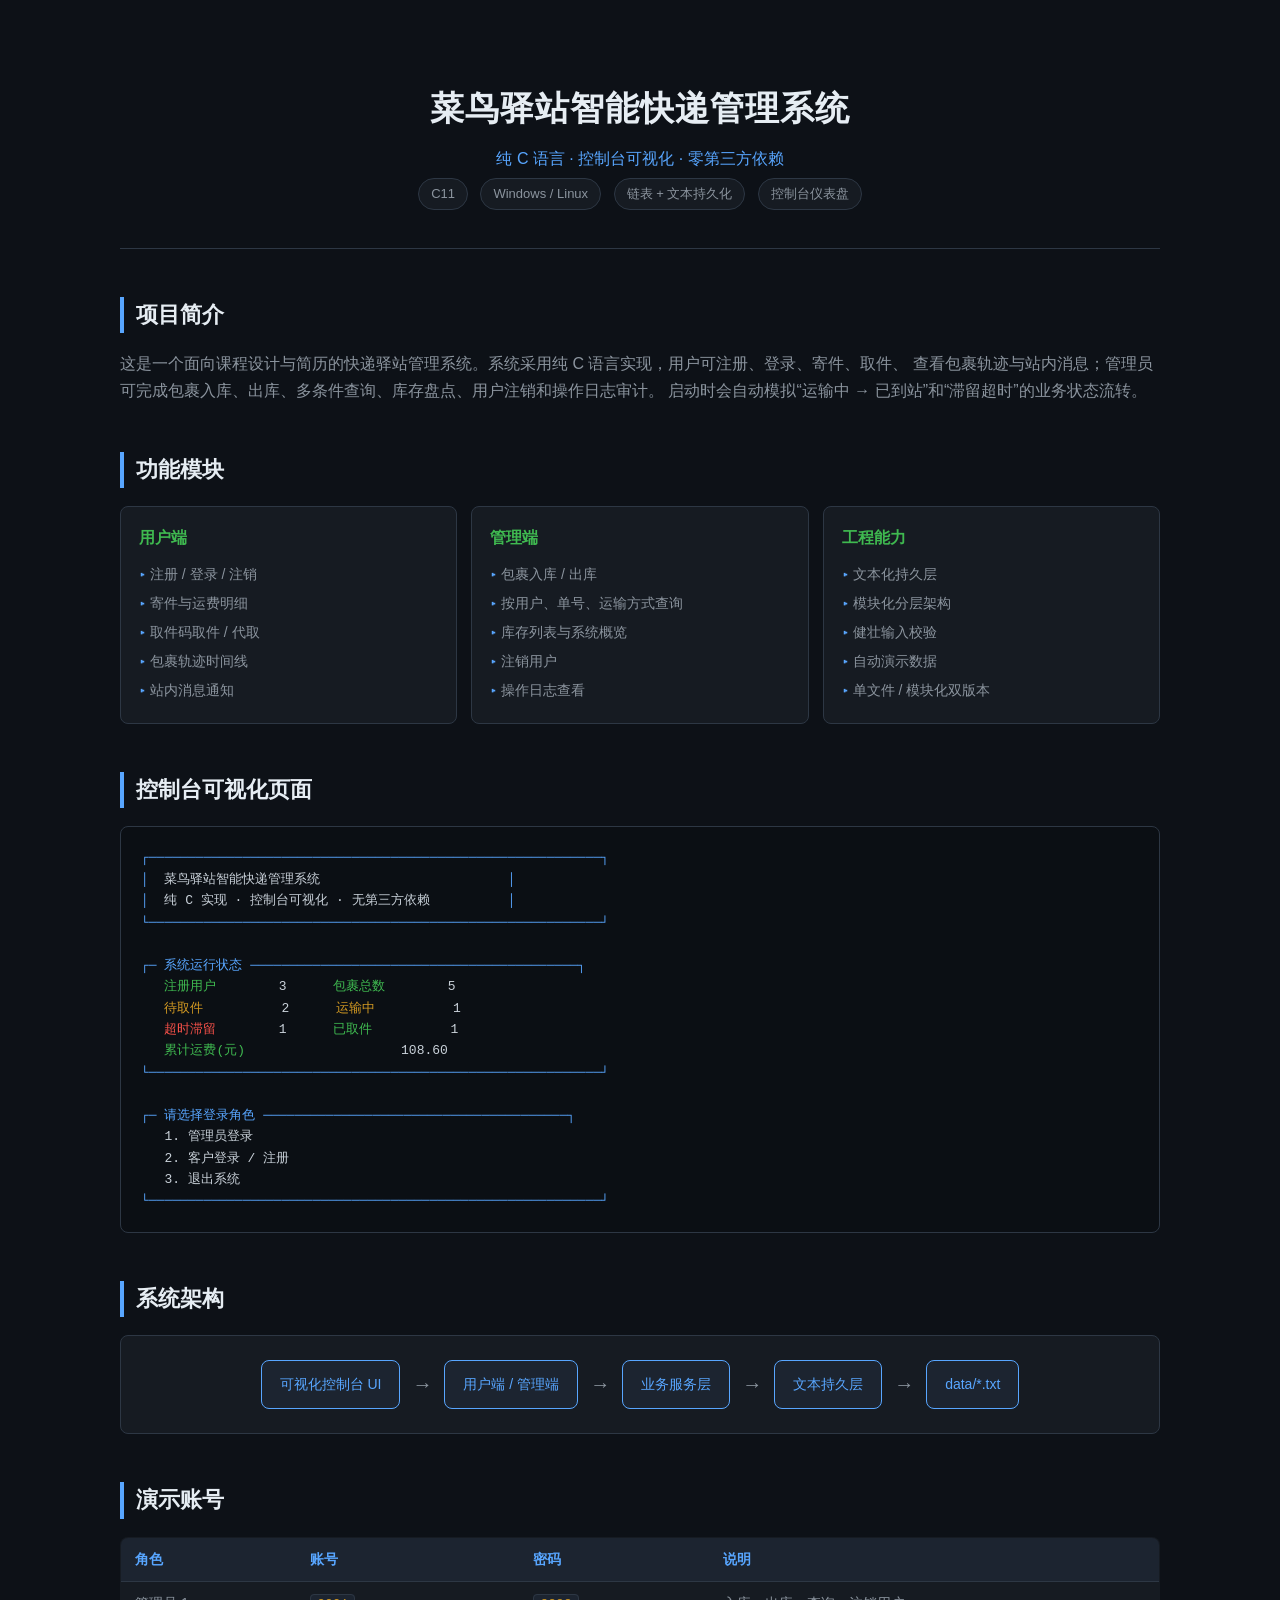
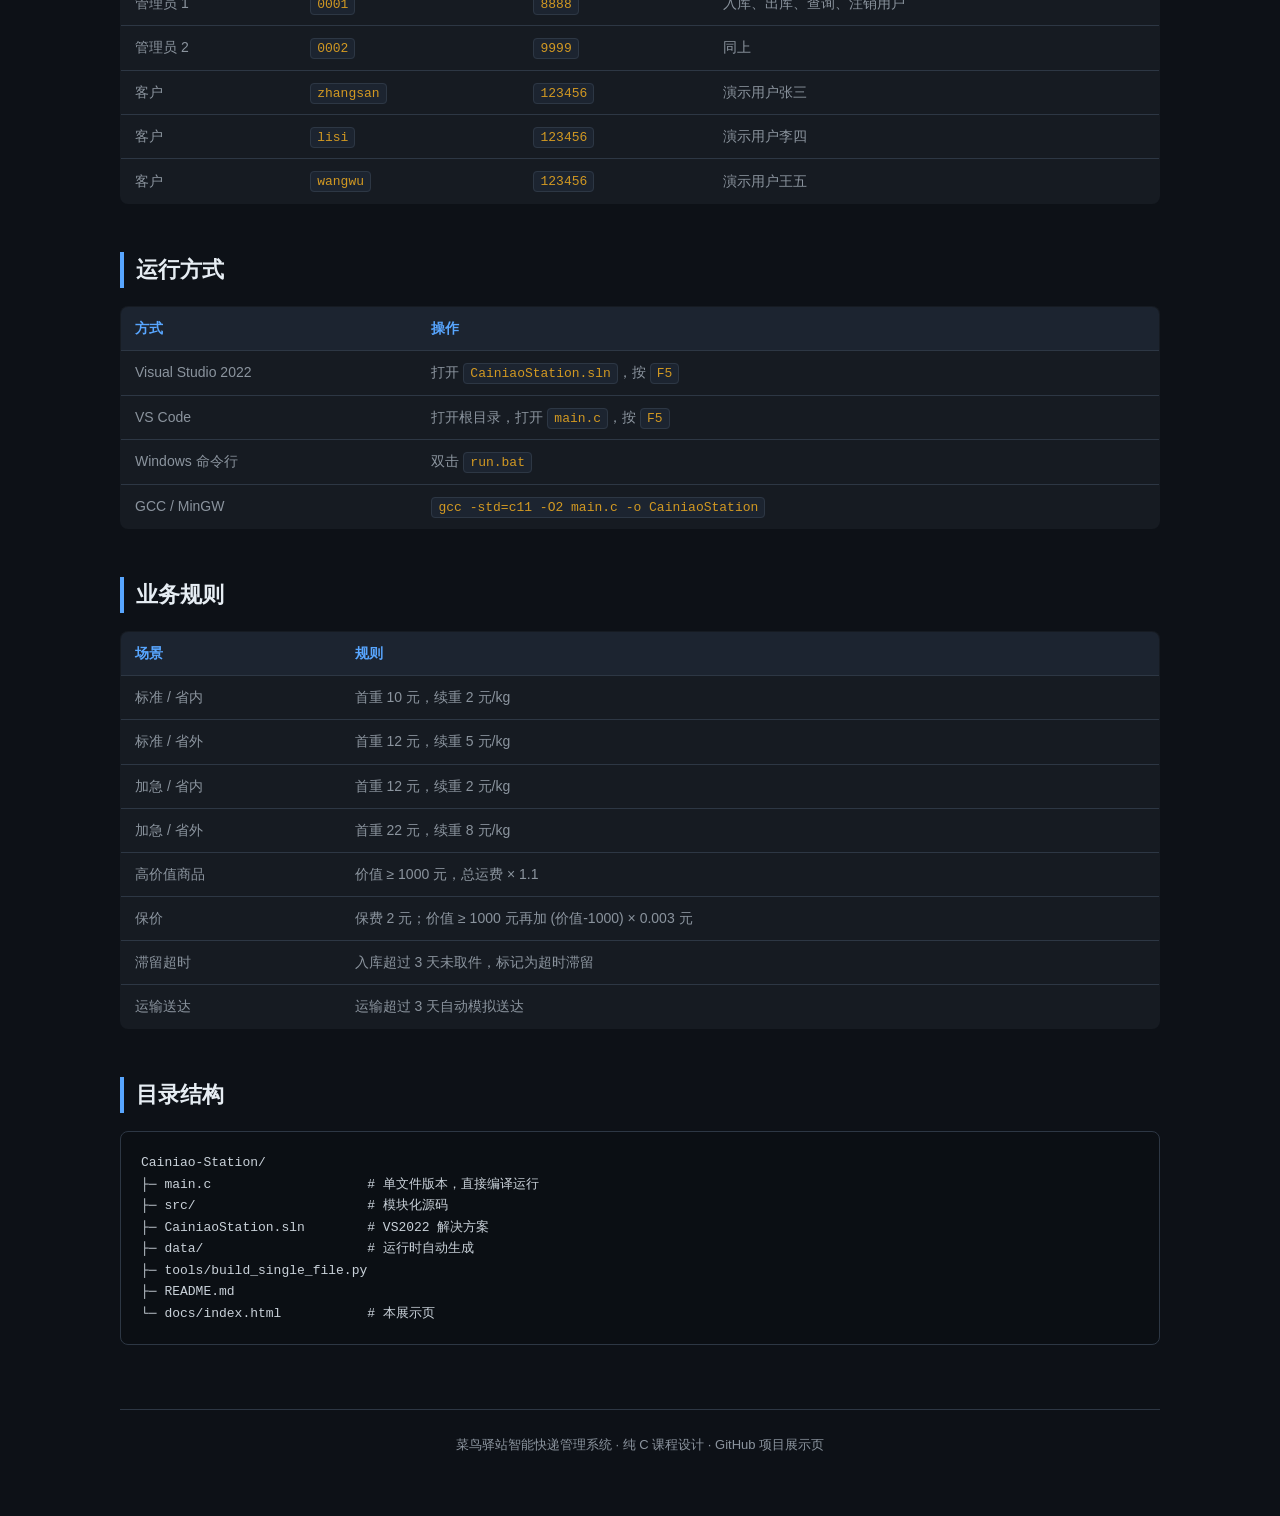
<file: docs/index.html>
<!DOCTYPE html>
<html lang="zh-CN">
<head>
  <meta charset="UTF-8">
  <meta name="viewport" content="width=device-width, initial-scale=1.0">
  <title>菜鸟驿站智能快递管理系统 - 项目展示</title>
  <style>
    :root {
      --bg: #0d1117;
      --panel: #161b22;
      --panel2: #1c2430;
      --line: #2d3744;
      --text: #e6edf3;
      --muted: #8b949e;
      --green: #3fb950;
      --cyan: #58a6ff;
      --yellow: #d29922;
      --red: #f85149;
      --purple: #bc8cff;
    }
    * { box-sizing: border-box; margin: 0; padding: 0; }
    body {
      background: var(--bg);
      color: var(--text);
      font-family: "Segoe UI", "Microsoft YaHei", sans-serif;
      line-height: 1.65;
    }
    .wrap { max-width: 1080px; margin: 0 auto; padding: 32px 20px 64px; }
    header {
      text-align: center;
      padding: 48px 20px 32px;
      border-bottom: 1px solid var(--line);
    }
    .badge {
      display: inline-block;
      margin: 6px 4px;
      padding: 4px 12px;
      border: 1px solid var(--line);
      border-radius: 999px;
      font-size: 13px;
      color: var(--muted);
      background: var(--panel);
    }
    h1 { font-size: 34px; letter-spacing: 1px; }
    .subtitle { color: var(--cyan); margin-top: 10px; font-size: 16px; }
    h2 {
      margin: 48px 0 18px;
      padding-left: 12px;
      border-left: 4px solid var(--cyan);
      font-size: 22px;
    }
    p { color: var(--muted); }
    .grid {
      display: grid;
      grid-template-columns: repeat(auto-fit, minmax(220px, 1fr));
      gap: 14px;
    }
    .card {
      background: var(--panel);
      border: 1px solid var(--line);
      border-radius: 8px;
      padding: 18px;
    }
    .card h3 { font-size: 16px; color: var(--green); margin-bottom: 8px; }
    .card ul { list-style: none; }
    .card li { color: var(--muted); padding: 3px 0; font-size: 14px; }
    .card li::before { content: "▸ "; color: var(--cyan); }
    table {
      width: 100%;
      border-collapse: collapse;
      background: var(--panel);
      border: 1px solid var(--line);
      border-radius: 8px;
      overflow: hidden;
    }
    th, td { padding: 10px 14px; text-align: left; border-bottom: 1px solid var(--line); font-size: 14px; }
    th { background: var(--panel2); color: var(--cyan); }
    td { color: var(--muted); }
    code {
      background: var(--panel2);
      border: 1px solid var(--line);
      border-radius: 4px;
      padding: 2px 6px;
      font-family: Consolas, monospace;
      font-size: 13px;
      color: var(--yellow);
    }
    .terminal {
      background: #0b0f14;
      border: 1px solid var(--line);
      border-radius: 8px;
      padding: 20px;
      font-family: Consolas, "Courier New", monospace;
      font-size: 13px;
      white-space: pre;
      overflow-x: auto;
      color: #c9d1d9;
    }
    .terminal .c { color: var(--cyan); }
    .terminal .g { color: var(--green); }
    .terminal .y { color: var(--yellow); }
    .terminal .r { color: var(--red); }
    .arch {
      display: flex;
      flex-wrap: wrap;
      gap: 12px;
      align-items: center;
      justify-content: center;
      background: var(--panel);
      border: 1px solid var(--line);
      border-radius: 8px;
      padding: 24px;
    }
    .node {
      border: 1px solid var(--cyan);
      color: var(--cyan);
      border-radius: 8px;
      padding: 12px 18px;
      background: var(--panel2);
      font-size: 14px;
    }
    .arrow { color: var(--muted); font-size: 20px; }
    footer {
      margin-top: 64px;
      text-align: center;
      color: var(--muted);
      font-size: 13px;
      border-top: 1px solid var(--line);
      padding-top: 24px;
    }
    @media (max-width: 640px) {
      h1 { font-size: 26px; }
      .terminal { font-size: 11px; }
    }
  </style>
</head>
<body>
  <div class="wrap">
    <header>
      <h1>菜鸟驿站智能快递管理系统</h1>
      <div class="subtitle">纯 C 语言 · 控制台可视化 · 零第三方依赖</div>
      <div>
        <span class="badge">C11</span>
        <span class="badge">Windows / Linux</span>
        <span class="badge">链表 + 文本持久化</span>
        <span class="badge">控制台仪表盘</span>
      </div>
    </header>

    <h2>项目简介</h2>
    <p>
      这是一个面向课程设计与简历的快递驿站管理系统。系统采用纯 C 语言实现，用户可注册、登录、寄件、取件、
      查看包裹轨迹与站内消息；管理员可完成包裹入库、出库、多条件查询、库存盘点、用户注销和操作日志审计。
      启动时会自动模拟“运输中 → 已到站”和“滞留超时”的业务状态流转。
    </p>

    <h2>功能模块</h2>
    <div class="grid">
      <div class="card">
        <h3>用户端</h3>
        <ul>
          <li>注册 / 登录 / 注销</li>
          <li>寄件与运费明细</li>
          <li>取件码取件 / 代取</li>
          <li>包裹轨迹时间线</li>
          <li>站内消息通知</li>
        </ul>
      </div>
      <div class="card">
        <h3>管理端</h3>
        <ul>
          <li>包裹入库 / 出库</li>
          <li>按用户、单号、运输方式查询</li>
          <li>库存列表与系统概览</li>
          <li>注销用户</li>
          <li>操作日志查看</li>
        </ul>
      </div>
      <div class="card">
        <h3>工程能力</h3>
        <ul>
          <li>文本化持久层</li>
          <li>模块化分层架构</li>
          <li>健壮输入校验</li>
          <li>自动演示数据</li>
          <li>单文件 / 模块化双版本</li>
        </ul>
      </div>
    </div>

    <h2>控制台可视化页面</h2>
    <div class="terminal"><span class="c">┌──────────────────────────────────────────────────────────┐</span>
<span class="c">│</span>  菜鸟驿站智能快递管理系统                        <span class="c">│</span>
<span class="c">│</span>  纯 C 实现 · 控制台可视化 · 无第三方依赖          <span class="c">│</span>
<span class="c">└──────────────────────────────────────────────────────────┘</span>

<span class="c">┌─ 系统运行状态 ──────────────────────────────────────────┐</span>
   <span class="g">注册用户</span>        3      <span class="g">包裹总数</span>        5
   <span class="y">待取件</span>          2      <span class="y">运输中</span>          1
   <span class="r">超时滞留</span>        1      <span class="g">已取件</span>          1
   <span class="g">累计运费(元)</span>                    108.60
<span class="c">└──────────────────────────────────────────────────────────┘</span>

<span class="c">┌─ 请选择登录角色 ───────────────────────────────────────┐</span>
   1. 管理员登录
   2. 客户登录 / 注册
   3. 退出系统
<span class="c">└──────────────────────────────────────────────────────────┘</span></div>

    <h2>系统架构</h2>
    <div class="arch">
      <div class="node">可视化控制台 UI</div>
      <div class="arrow">→</div>
      <div class="node">用户端 / 管理端</div>
      <div class="arrow">→</div>
      <div class="node">业务服务层</div>
      <div class="arrow">→</div>
      <div class="node">文本持久层</div>
      <div class="arrow">→</div>
      <div class="node">data/*.txt</div>
    </div>

    <h2>演示账号</h2>
    <table>
      <tr><th>角色</th><th>账号</th><th>密码</th><th>说明</th></tr>
      <tr><td>管理员 1</td><td><code>0001</code></td><td><code>8888</code></td><td>入库、出库、查询、注销用户</td></tr>
      <tr><td>管理员 2</td><td><code>0002</code></td><td><code>9999</code></td><td>同上</td></tr>
      <tr><td>客户</td><td><code>zhangsan</code></td><td><code>123456</code></td><td>演示用户张三</td></tr>
      <tr><td>客户</td><td><code>lisi</code></td><td><code>123456</code></td><td>演示用户李四</td></tr>
      <tr><td>客户</td><td><code>wangwu</code></td><td><code>123456</code></td><td>演示用户王五</td></tr>
    </table>

    <h2>运行方式</h2>
    <table>
      <tr><th>方式</th><th>操作</th></tr>
      <tr><td>Visual Studio 2022</td><td>打开 <code>CainiaoStation.sln</code>，按 <code>F5</code></td></tr>
      <tr><td>VS Code</td><td>打开根目录，打开 <code>main.c</code>，按 <code>F5</code></td></tr>
      <tr><td>Windows 命令行</td><td>双击 <code>run.bat</code></td></tr>
      <tr><td>GCC / MinGW</td><td><code>gcc -std=c11 -O2 main.c -o CainiaoStation</code></td></tr>
    </table>

    <h2>业务规则</h2>
    <table>
      <tr><th>场景</th><th>规则</th></tr>
      <tr><td>标准 / 省内</td><td>首重 10 元，续重 2 元/kg</td></tr>
      <tr><td>标准 / 省外</td><td>首重 12 元，续重 5 元/kg</td></tr>
      <tr><td>加急 / 省内</td><td>首重 12 元，续重 2 元/kg</td></tr>
      <tr><td>加急 / 省外</td><td>首重 22 元，续重 8 元/kg</td></tr>
      <tr><td>高价值商品</td><td>价值 ≥ 1000 元，总运费 × 1.1</td></tr>
      <tr><td>保价</td><td>保费 2 元；价值 ≥ 1000 元再加 (价值-1000) × 0.003 元</td></tr>
      <tr><td>滞留超时</td><td>入库超过 3 天未取件，标记为超时滞留</td></tr>
      <tr><td>运输送达</td><td>运输超过 3 天自动模拟送达</td></tr>
    </table>

    <h2>目录结构</h2>
    <div class="terminal">Cainiao-Station/
├─ main.c                    # 单文件版本，直接编译运行
├─ src/                      # 模块化源码
├─ CainiaoStation.sln        # VS2022 解决方案
├─ data/                     # 运行时自动生成
├─ tools/build_single_file.py
├─ README.md
└─ docs/index.html           # 本展示页</div>

    <footer>菜鸟驿站智能快递管理系统 · 纯 C 课程设计 · GitHub 项目展示页</footer>
  </div>
</body>
</html>
</file>
